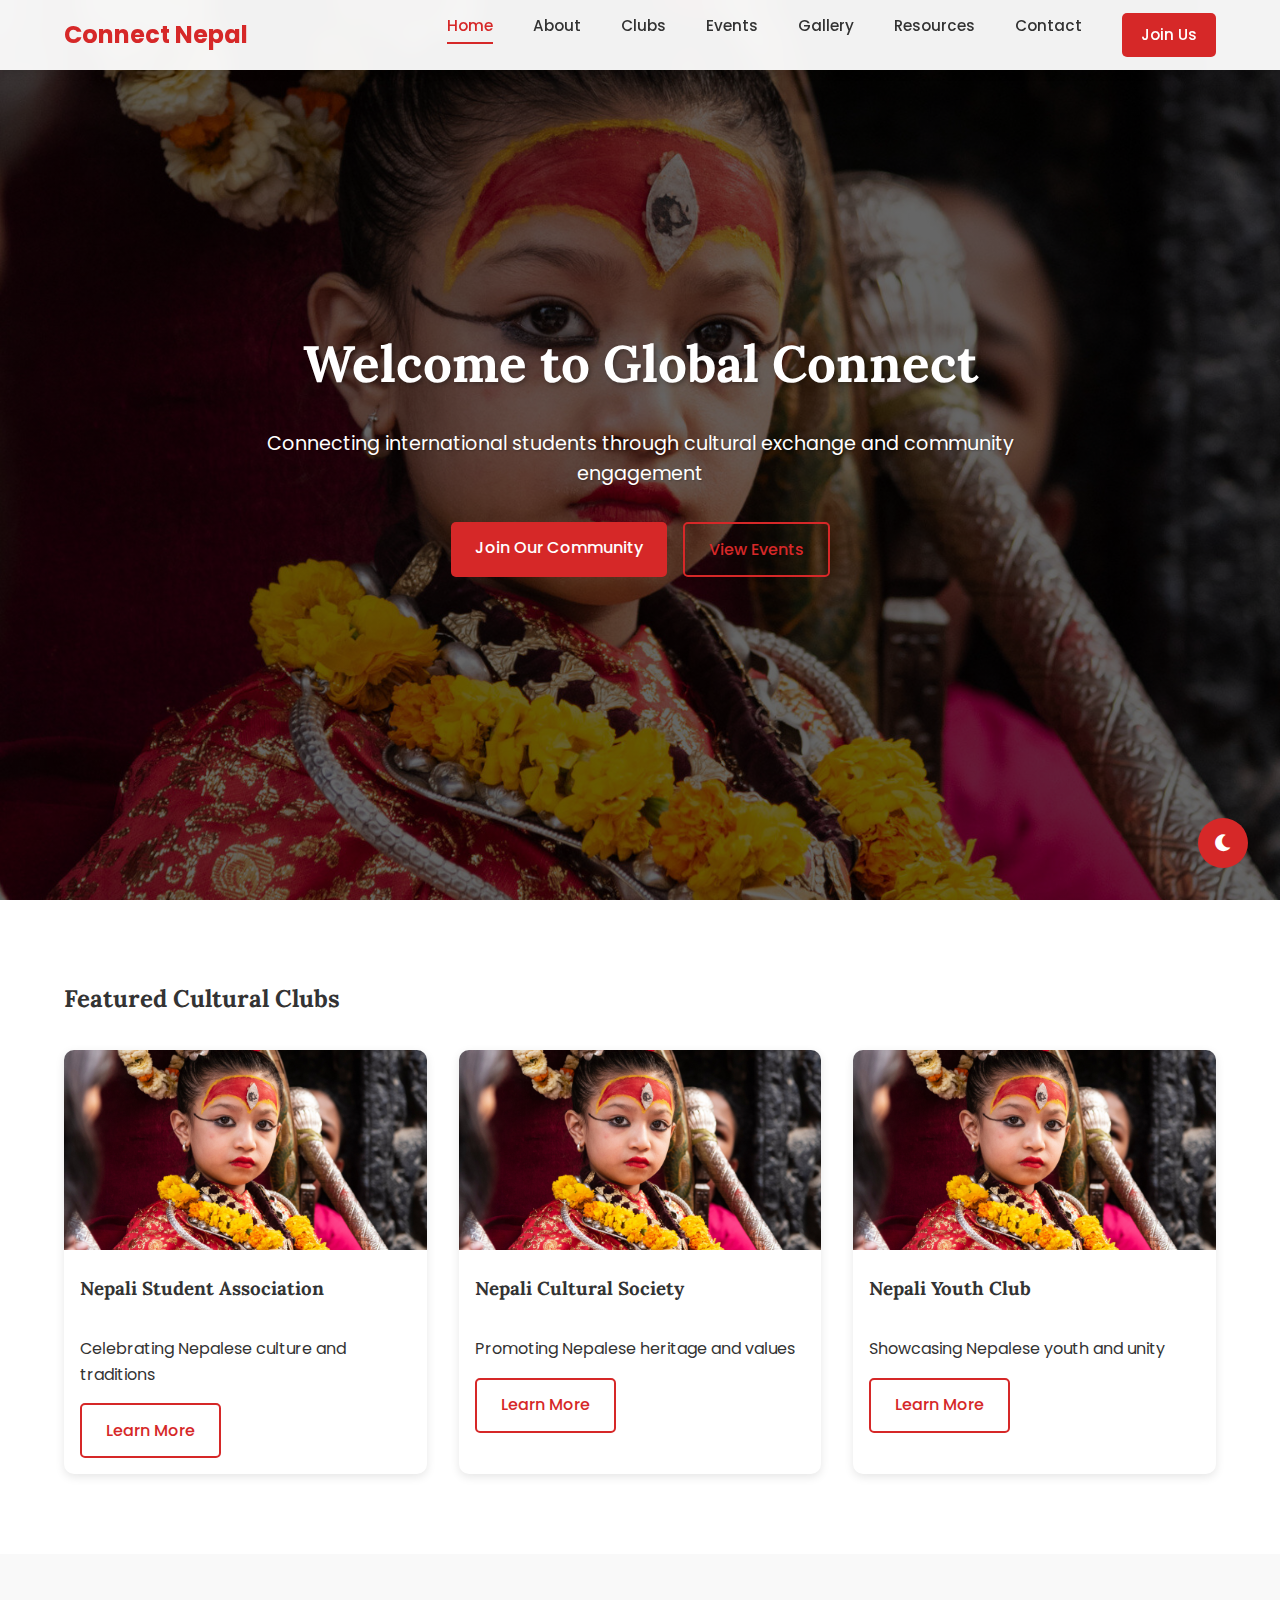
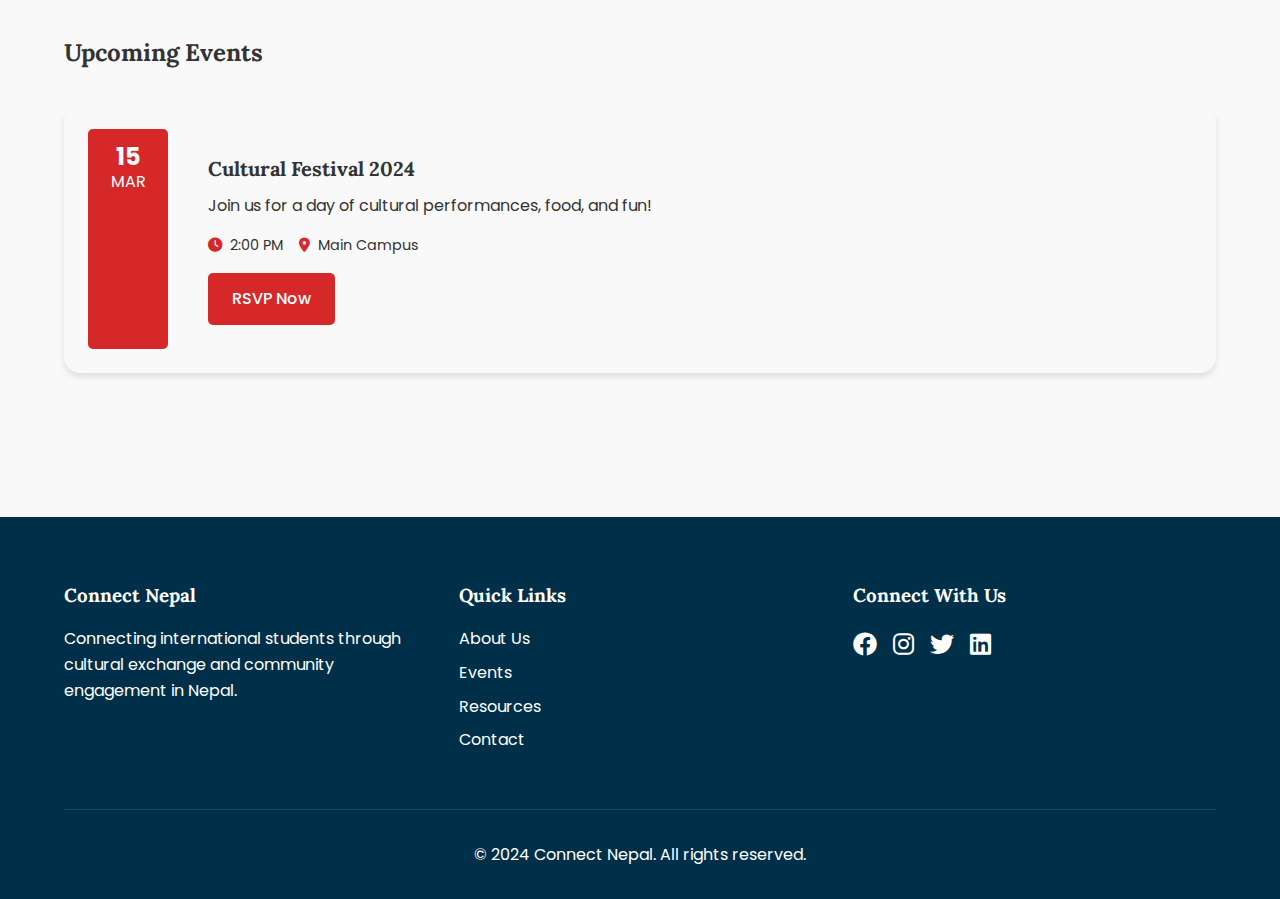
<file: index.html>
<!DOCTYPE html>
<html lang="en">
<head>
    <meta charset="UTF-8">
    <meta name="viewport" content="width=device-width, initial-scale=1.0">
    <title>Connect Nepal - International Student Engagement</title>
    <link rel="stylesheet" href="css/style.css">
    <!-- Google Fonts -->
    <link href="https://fonts.googleapis.com/css2?family=Poppins:wght@300;400;500;600;700&family=Lora:wght@400;500;600;700&display=swap" rel="stylesheet">
    <!-- Font Awesome -->
    <link rel="stylesheet" href="https://cdnjs.cloudflare.com/ajax/libs/font-awesome/6.0.0/css/all.min.css">
</head>
<body>
    <!-- Header -->
    <header class="header">
        <nav class="navbar">
            <div class="logo">
                <a href="index.html">Connect Nepal</a>
            </div>
            <div class="nav-toggle" id="navToggle">
                <span></span>
                <span></span>
                <span></span>
            </div>
            <ul class="nav-menu">
                <li><a href="index.html" class="active">Home</a></li>
                <li><a href="about.html">About</a></li>
                <li><a href="club.html">Clubs</a></li>
                <li><a href="events.html">Events</a></li>
                <li><a href="gallery.html">Gallery</a></li>
                <li><a href="resources.html">Resources</a></li>
                <li><a href="contact.html">Contact</a></li>
                <li><a href="join.html" class="btn-primary">Join Us</a></li>
            </ul>
        </nav>
    </header>

    <!-- Hero Section -->
    <section class="hero">
        <div class="hero-content">
            <h1>Welcome to Global Connect</h1>
            <p>Connecting international students through cultural exchange and community engagement</p>
            <div class="hero-buttons">
                <a href="join.html" class="btn-primary">Join Our Community</a>
                <a href="events.html" class="btn-secondary">View Events</a>
            </div>
        </div>
    </section>

    <!-- Featured Clubs Section -->
    <section class="featured-clubs">
        <h2>Featured Cultural Clubs</h2>
        <div class="clubs-grid">
            <div class="club-card">
                <img src="images/kumari.jpg" alt="Nepal Student Association">
                <h3>Nepali Student Association</h3>
                <p>Celebrating Nepalese culture and traditions</p>
                <a href="club.html" class="btn-secondary">Learn More</a>
            </div>
            <div class="club-card">
                <img src="images/kumari.jpg" alt="Nepal Cultural Society">
                <h3>Nepali Cultural Society</h3>
                <p>Promoting Nepalese heritage and values</p>
                <a href="club.html" class="btn-secondary">Learn More</a>
            </div>
            <div class="club-card">
                <img src="images/kumari.jpg" alt="Nepal Youth Club">
                <h3>Nepali Youth Club</h3>
                <p>Showcasing Nepalese youth and unity</p>
                <a href="club.html" class="btn-secondary">Learn More</a>
            </div>
        </div>
    </section>

    <!-- Upcoming Events Section -->
    <section class="upcoming-events">
        <h2>Upcoming Events</h2>
        <div class="events-grid">
            <div class="event-card">
                <div class="event-date">
                    <span class="day">15</span>
                    <span class="month">Mar</span>
                </div>
                <div class="event-details">
                    <h3>Cultural Festival 2024</h3>
                    <p>Join us for a day of cultural performances, food, and fun!</p>
                    <div class="event-meta">
                        <span><i class="fas fa-clock"></i> 2:00 PM</span>
                        <span><i class="fas fa-map-marker-alt"></i> Main Campus</span>
                    </div>
                    <a href="events.html" class="btn-primary">RSVP Now</a>
                </div>
            </div>
            <!-- More event cards can be added here -->
        </div>
    </section>

    <!-- Footer -->
    <footer class="footer">
        <div class="footer-content">
            <div class="footer-section">
                <h3>Connect Nepal</h3>
                <p>Connecting international students through cultural exchange and community engagement in Nepal.</p>
            </div>
            <div class="footer-section">
                <h3>Quick Links</h3>
                <ul>
                    <li><a href="about.html">About Us</a></li>
                    <li><a href="events.html">Events</a></li>
                    <li><a href="resources.html">Resources</a></li>
                    <li><a href="contact.html">Contact</a></li>
                </ul>
            </div>
            <div class="footer-section">
                <h3>Connect With Us</h3>
                <div class="social-links">
                    <a href="#"><i class="fab fa-facebook"></i></a>
                    <a href="#"><i class="fab fa-instagram"></i></a>
                    <a href="#"><i class="fab fa-twitter"></i></a>
                    <a href="#"><i class="fab fa-linkedin"></i></a>
                </div>
            </div>
        </div>
        <div class="footer-bottom">
            <p>&copy; 2024 Connect Nepal. All rights reserved.</p>
        </div>
    </footer>

    <!-- Theme Toggle Button -->
    <button id="themeToggle" class="theme-toggle">
        <i class="fas fa-moon"></i>
    </button>

    <!-- Scroll to Top Button -->
    <button id="scrollTop" class="scroll-top">
        <i class="fas fa-arrow-up"></i>
    </button>

    <!-- JavaScript -->
    <script src="js/script.js"></script>
</body>
</html>
</file>
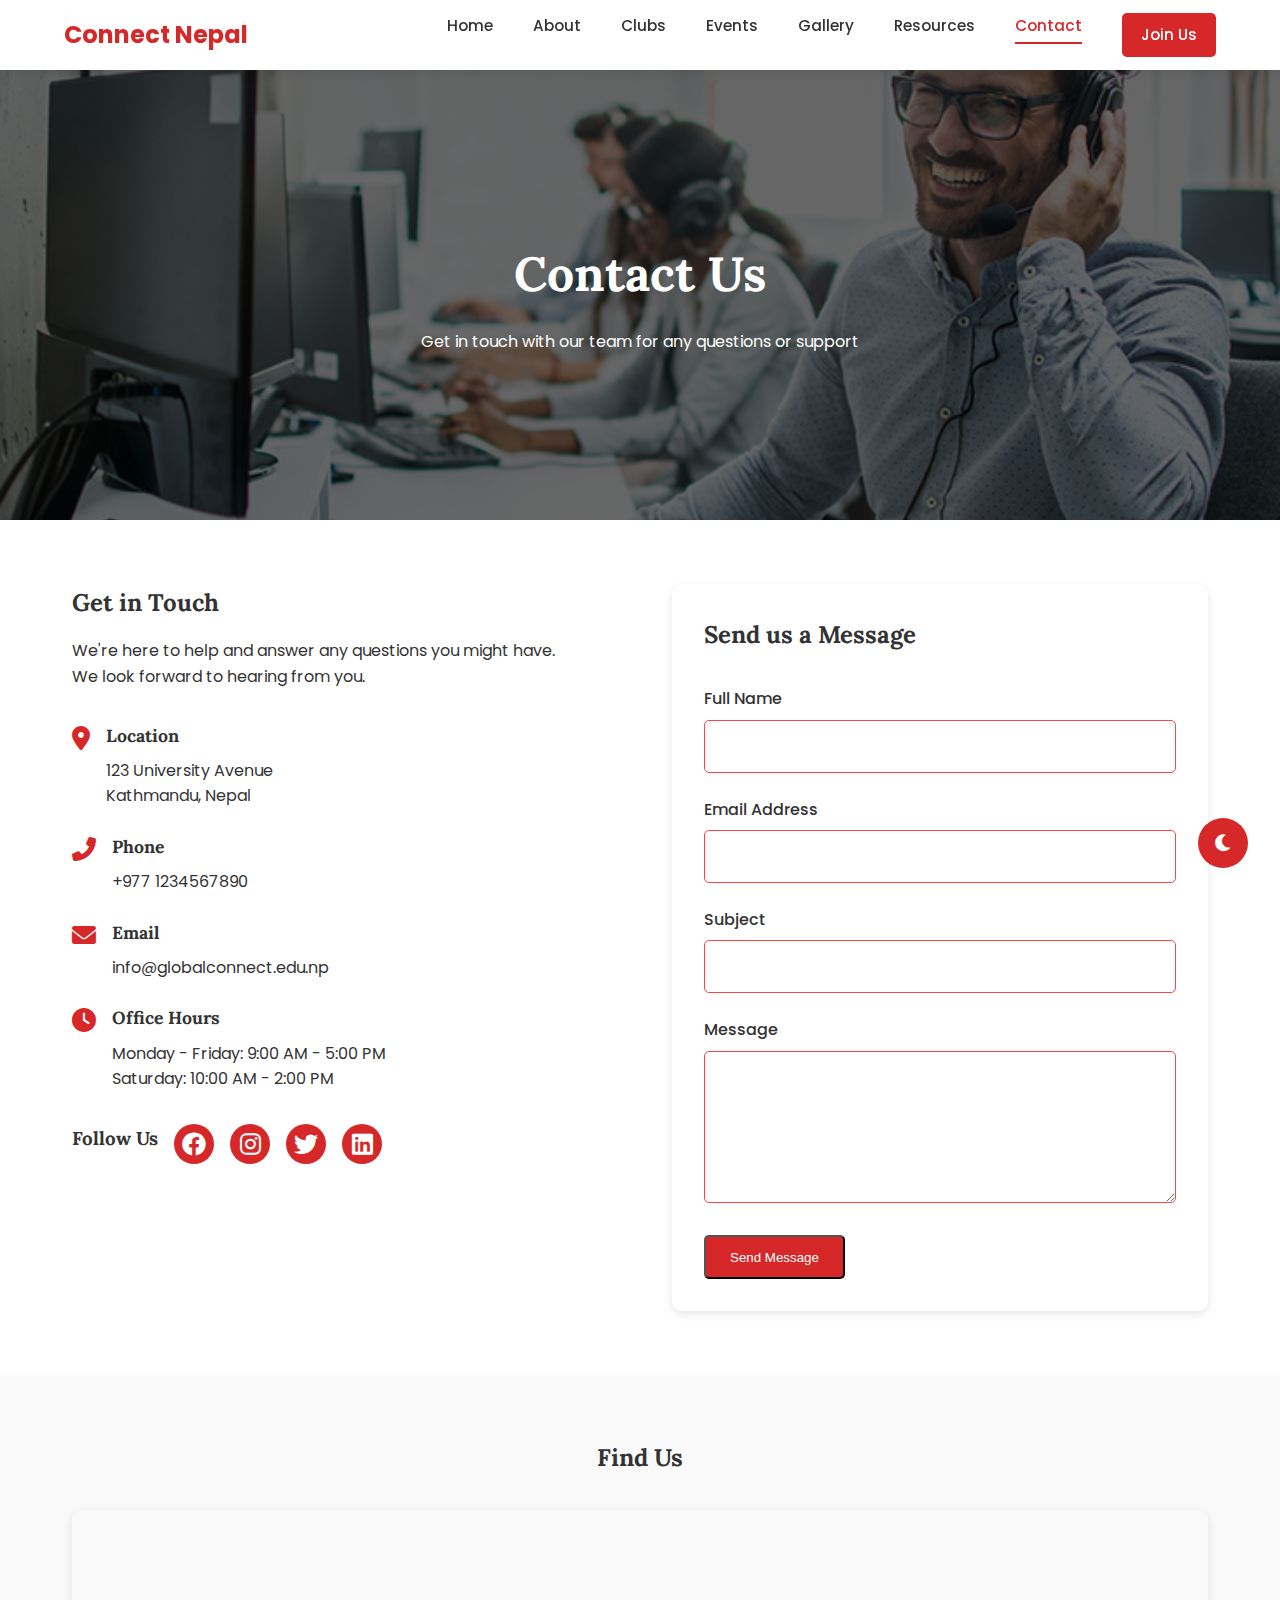
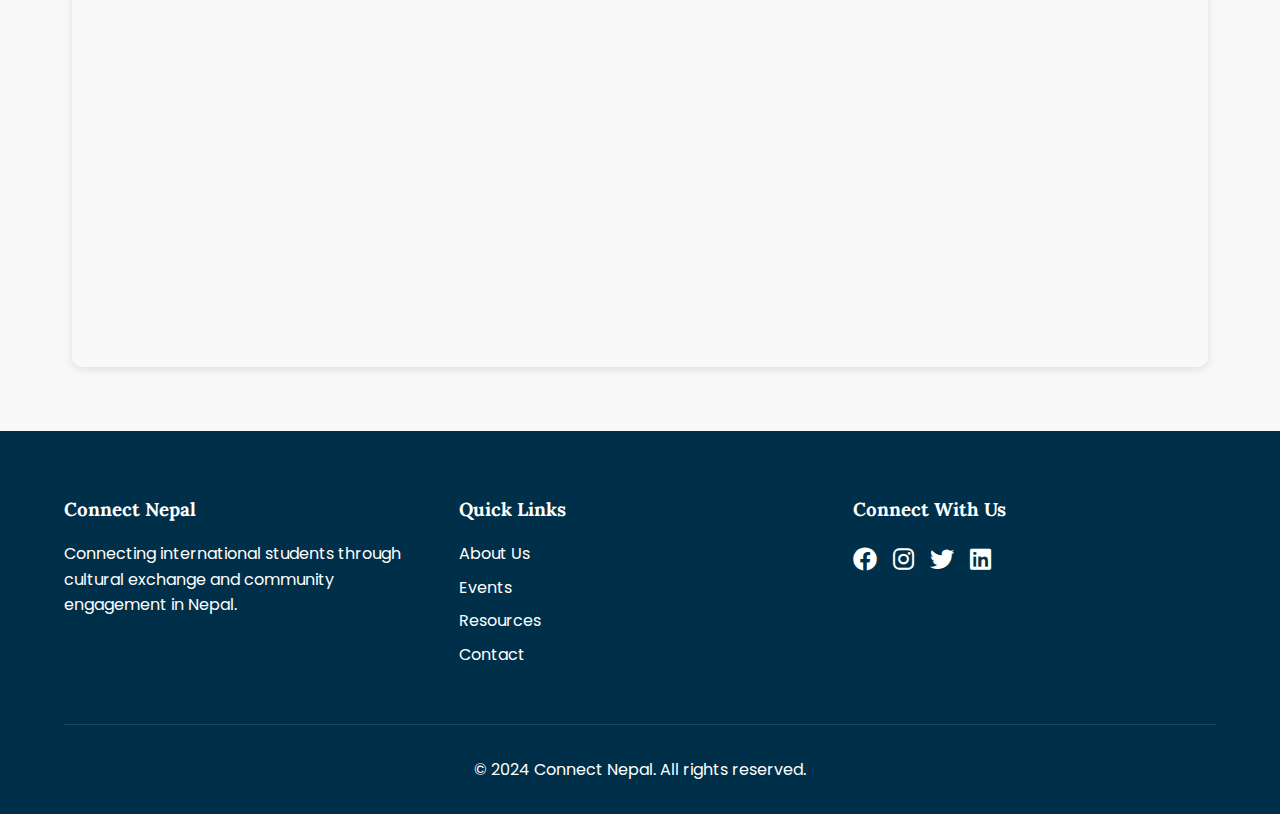
<file: contact.html>
<!DOCTYPE html>
<html lang="en">
<head>
    <meta charset="UTF-8">
    <meta name="viewport" content="width=device-width, initial-scale=1.0">
    <title>Contact Us - Connect Nepal</title>
    <link rel="stylesheet" href="css/style.css">
    <!-- Google Fonts -->
    <link href="https://fonts.googleapis.com/css2?family=Poppins:wght@300;400;500;600;700&family=Lora:wght@400;500;600;700&display=swap" rel="stylesheet">
    <!-- Font Awesome -->
    <link rel="stylesheet" href="https://cdnjs.cloudflare.com/ajax/libs/font-awesome/6.0.0/css/all.min.css">
</head>
<body>
    <!-- Header -->
    <header class="header">
        <nav class="navbar">
            <div class="logo">
                <a href="index.html">Connect Nepal</a>
            </div>
            <div class="nav-toggle" id="navToggle">
                <span></span>
                <span></span>
                <span></span>
            </div>
            <ul class="nav-menu">
                <li><a href="index.html">Home</a></li>
                <li><a href="about.html">About</a></li>
                <li><a href="club.html">Clubs</a></li>
                <li><a href="events.html">Events</a></li>
                <li><a href="gallery.html">Gallery</a></li>
                <li><a href="resources.html">Resources</a></li>
                <li><a href="contact.html" class="active">Contact</a></li>
                <li><a href="join.html" class="btn-primary">Join Us</a></li>
            </ul>
        </nav>
    </header>

    <!-- Page Hero -->
    <section class="page-hero" style="background-image: linear-gradient(rgba(0, 0, 0, 0.6), rgba(0, 0, 0, 0.6)), url('images/Sales-Calls-Expert-Tips.webp'); background-size: cover; background-position: center; background-repeat: no-repeat;">
        <div class="hero-content">
            <h1>Contact Us</h1>
            <p>Get in touch with our team for any questions or support</p>
        </div>
    </section>

    <!-- Contact Section -->
    <section class="contact-section">
        <div class="container">
            <div class="contact-grid">
                <!-- Contact Information -->
                <div class="contact-info">
                    <h2>Get in Touch</h2>
                    <p>We're here to help and answer any questions you might have. We look forward to hearing from you.</p>
                    
                    <div class="contact-details">
                        <div class="contact-item">
                            <i class="fas fa-map-marker-alt"></i>
                            <div>
                                <h3>Location</h3>
                                <p>123 University Avenue<br>Kathmandu, Nepal</p>
                            </div>
                        </div>
                        
                        <div class="contact-item">
                            <i class="fas fa-phone-alt"></i>
                            <div>
                                <h3>Phone</h3>
                                <p>+977 1234567890</p>
                            </div>
                        </div>
                        
                        <div class="contact-item">
                            <i class="fas fa-envelope"></i>
                            <div>
                                <h3>Email</h3>
                                <p>info@globalconnect.edu.np</p>
                            </div>
                        </div>
                        
                        <div class="contact-item">
                            <i class="fas fa-clock"></i>
                            <div>
                                <h3>Office Hours</h3>
                                <p>Monday - Friday: 9:00 AM - 5:00 PM<br>Saturday: 10:00 AM - 2:00 PM</p>
                            </div>
                        </div>
                    </div>

                    <div class="social-links">
                        <h3>Follow Us</h3>
                        <div class="social-icons">
                            <a href="#"><i class="fab fa-facebook"></i></a>
                            <a href="#"><i class="fab fa-instagram"></i></a>
                            <a href="#"><i class="fab fa-twitter"></i></a>
                            <a href="#"><i class="fab fa-linkedin"></i></a>
                        </div>
                    </div>
                </div>

                <!-- Contact Form -->
                <div class="contact-form">
                    <h2>Send us a Message</h2>
                    <form id="contactForm">
                        <div class="form-group">
                            <label for="name">Full Name</label>
                            <input type="text" id="name" name="name" required>
                        </div>
                        
                        <div class="form-group">
                            <label for="email">Email Address</label>
                            <input type="email" id="email" name="email" required>
                        </div>
                        
                        <div class="form-group">
                            <label for="subject">Subject</label>
                            <input type="text" id="subject" name="subject" required>
                        </div>
                        
                        <div class="form-group">
                            <label for="message">Message</label>
                            <textarea id="message" name="message" rows="5" required></textarea>
                        </div>
                        
                        <button type="submit" class="btn-primary">Send Message</button>
                    </form>
                </div>
            </div>
        </div>
    </section>

    <!-- Map Section -->
    <section class="map-section">
        <div class="container">
            <h2>Find Us</h2>
            <div class="map-container">
                <!-- Replace with actual Google Maps embed code -->
                <iframe 
                    src="https://www.google.com/maps/embed?pb=!1m18!1m12!1m3!1d3532.4563!2d85.3177!3d27.7172!2m3!1f0!2f0!3f0!3m2!1i1024!2i768!4f13.1!3m3!1m2!1s0x0%3A0x0!2zMjfCsDQzJzAyLjAiTiA4NcKwMTknMDMuNyJF!5e0!3m2!1sen!2snp!4v1234567890"
                    width="100%" 
                    height="450" 
                    style="border:0;" 
                    allowfullscreen="" 
                    loading="lazy">
                </iframe>
            </div>
        </div>
    </section>

    <!-- Footer -->
    <footer class="footer">
        <div class="footer-content">
            <div class="footer-section">
                <h3>Connect Nepal</h3>
                <p>Connecting international students through cultural exchange and community engagement in Nepal.</p>
            </div>
            <div class="footer-section">
                <h3>Quick Links</h3>
                <ul>
                    <li><a href="about.html">About Us</a></li>
                    <li><a href="events.html">Events</a></li>
                    <li><a href="resources.html">Resources</a></li>
                    <li><a href="contact.html">Contact</a></li>
                </ul>
            </div>
            <div class="footer-section">
                <h3>Connect With Us</h3>
                <div class="social-links">
                    <a href="#"><i class="fab fa-facebook"></i></a>
                    <a href="#"><i class="fab fa-instagram"></i></a>
                    <a href="#"><i class="fab fa-twitter"></i></a>
                    <a href="#"><i class="fab fa-linkedin"></i></a>
                </div>
            </div>
        </div>
        <div class="footer-bottom">
            <p>&copy; 2024 Connect Nepal. All rights reserved.</p>
        </div>
    </footer>

    <!-- Theme Toggle Button -->
    <button id="themeToggle" class="theme-toggle">
        <i class="fas fa-moon"></i>
    </button>

    <!-- Scroll to Top Button -->
    <button id="scrollTop" class="scroll-top">
        <i class="fas fa-arrow-up"></i>
    </button>

    <!-- JavaScript -->
    <script src="js/script.js"></script>
</body>
</html>
</file>
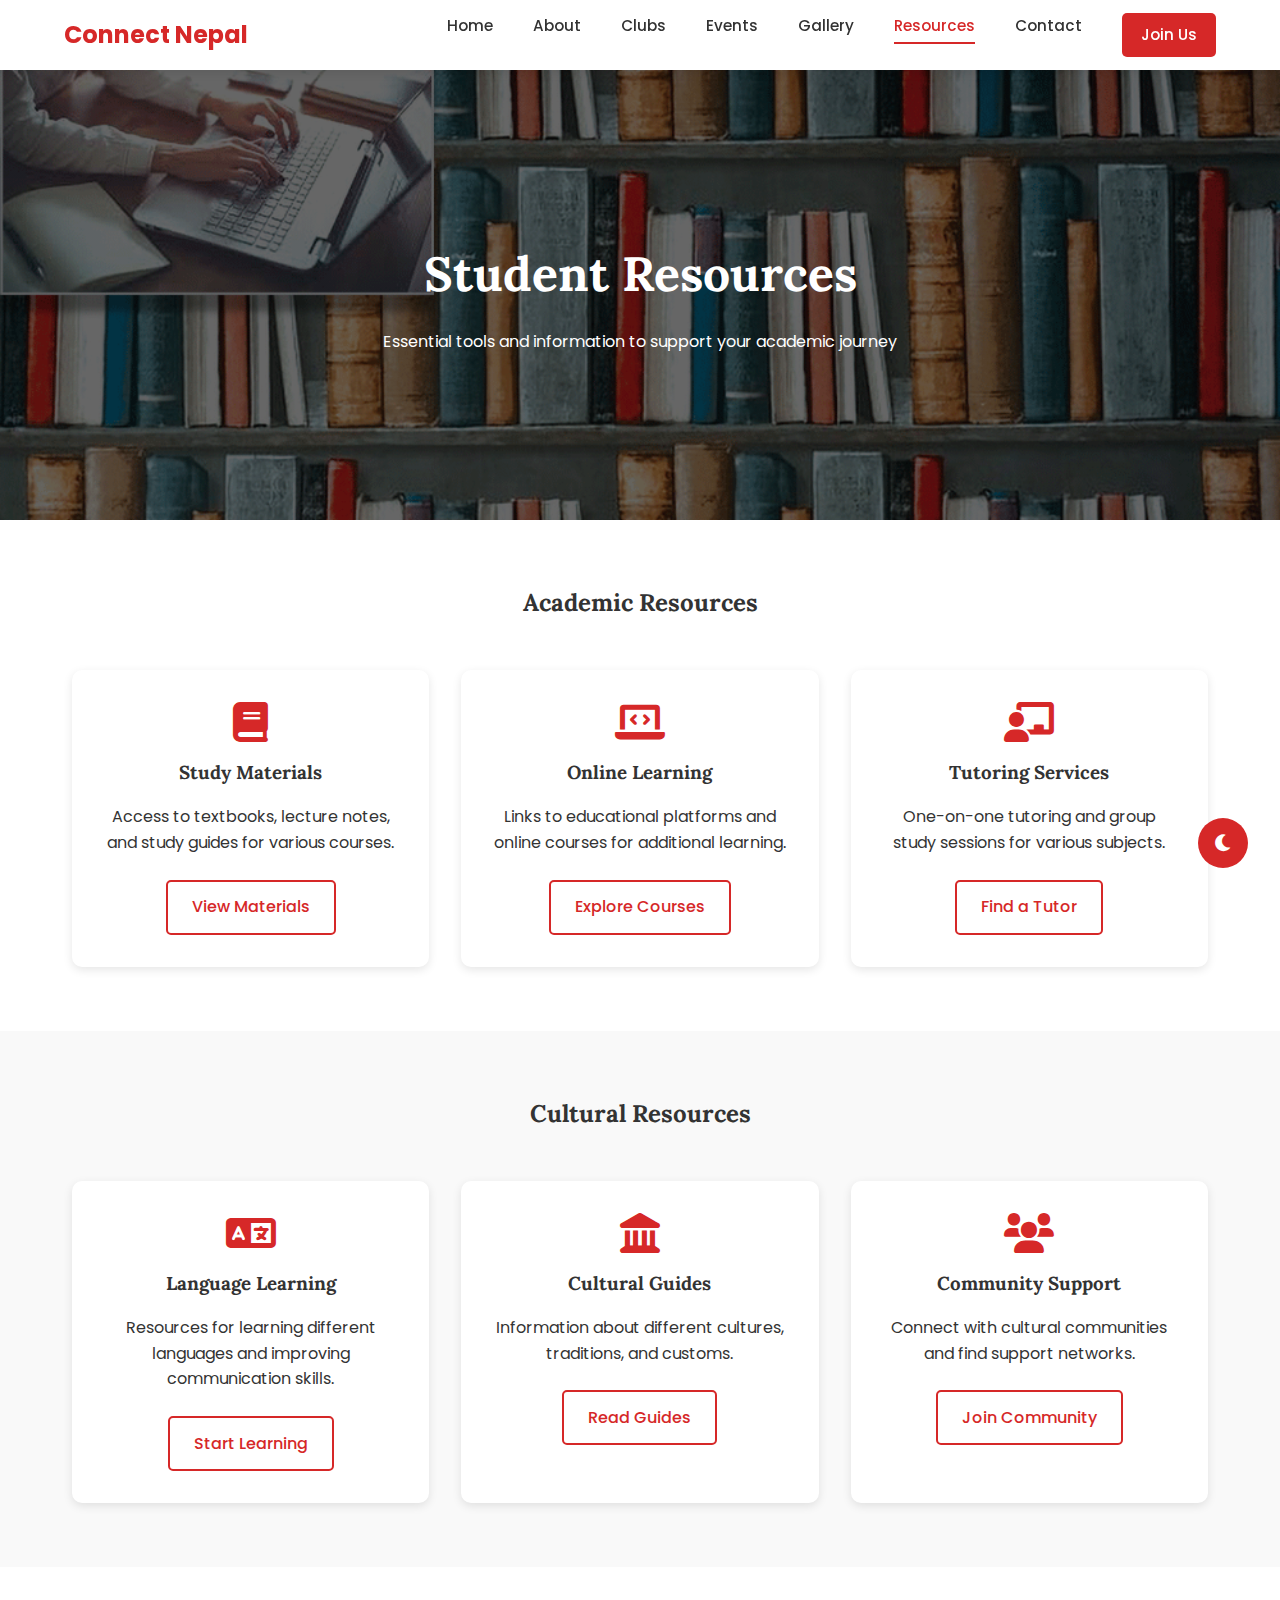
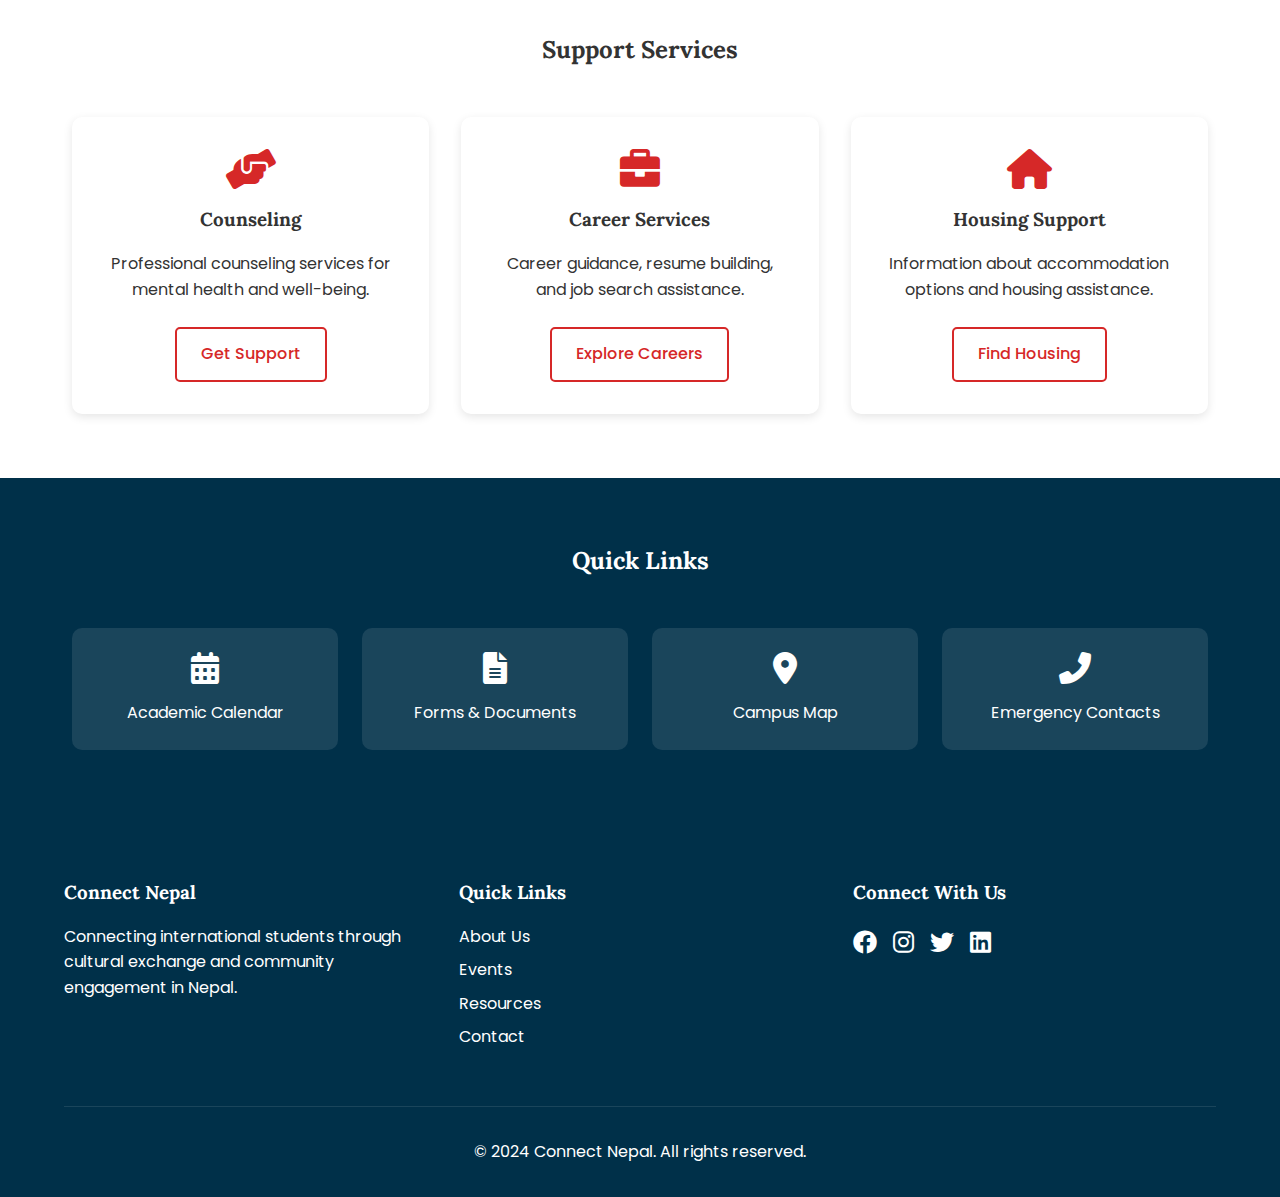
<file: resources.html>
<!DOCTYPE html>
<html lang="en">
<head>
    <meta charset="UTF-8">
    <meta name="viewport" content="width=device-width, initial-scale=1.0">
    <title>Resources - Connect Nepal</title>
    <link rel="stylesheet" href="css/style.css">
    <!-- Google Fonts -->
    <link href="https://fonts.googleapis.com/css2?family=Poppins:wght@300;400;500;600;700&family=Lora:wght@400;500;600;700&display=swap" rel="stylesheet">
    <!-- Font Awesome -->
    <link rel="stylesheet" href="https://cdnjs.cloudflare.com/ajax/libs/font-awesome/6.0.0/css/all.min.css">
</head>
<body>
    <!-- Header -->
    <header class="header">
        <nav class="navbar">
            <div class="logo">
                <a href="index.html">Connect Nepal</a>
            </div>
            <div class="nav-toggle" id="navToggle">
                <span></span>
                <span></span>
                <span></span>
            </div>
            <ul class="nav-menu">
                <li><a href="index.html">Home</a></li>
                <li><a href="about.html">About</a></li>
                <li><a href="club.html">Clubs</a></li>
                <li><a href="events.html">Events</a></li>
                <li><a href="gallery.html">Gallery</a></li>
                <li><a href="resources.html" class="active">Resources</a></li>
                <li><a href="contact.html">Contact</a></li>
                <li><a href="join.html" class="btn-primary">Join Us</a></li>
            </ul>
        </nav>
    </header>

    <!-- Page Hero -->
    <section class="page-hero" style="background-image: linear-gradient(rgba(0, 0, 0, 0.6), rgba(0, 0, 0, 0.6)), url('images/resources'); background-size: cover; background-position: center; background-repeat: no-repeat;">
        <div class="hero-content">
            <h1>Student Resources</h1>
            <p>Essential tools and information to support your academic journey</p>
        </div>
    </section>

    <!-- Academic Resources Section -->
    <section class="resources-section">
        <div class="container">
            <h2>Academic Resources</h2>
            <div class="resources-grid">
                <div class="resource-card">
                    <i class="fas fa-book"></i>
                    <h3>Study Materials</h3>
                    <p>Access to textbooks, lecture notes, and study guides for various courses.</p>
                    <a href="#" class="btn-secondary">View Materials</a>
                </div>
                <div class="resource-card">
                    <i class="fas fa-laptop-code"></i>
                    <h3>Online Learning</h3>
                    <p>Links to educational platforms and online courses for additional learning.</p>
                    <a href="#" class="btn-secondary">Explore Courses</a>
                </div>
                <div class="resource-card">
                    <i class="fas fa-chalkboard-teacher"></i>
                    <h3>Tutoring Services</h3>
                    <p>One-on-one tutoring and group study sessions for various subjects.</p>
                    <a href="#" class="btn-secondary">Find a Tutor</a>
                </div>
            </div>
        </div>
    </section>

    <!-- Cultural Resources Section -->
    <section class="resources-section bg-light">
        <div class="container">
            <h2>Cultural Resources</h2>
            <div class="resources-grid">
                <div class="resource-card">
                    <i class="fas fa-language"></i>
                    <h3>Language Learning</h3>
                    <p>Resources for learning different languages and improving communication skills.</p>
                    <a href="#" class="btn-secondary">Start Learning</a>
                </div>
                <div class="resource-card">
                    <i class="fas fa-landmark"></i>
                    <h3>Cultural Guides</h3>
                    <p>Information about different cultures, traditions, and customs.</p>
                    <a href="#" class="btn-secondary">Read Guides</a>
                </div>
                <div class="resource-card">
                    <i class="fas fa-users"></i>
                    <h3>Community Support</h3>
                    <p>Connect with cultural communities and find support networks.</p>
                    <a href="#" class="btn-secondary">Join Community</a>
                </div>
            </div>
        </div>
    </section>

    <!-- Support Services Section -->
    <section class="resources-section">
        <div class="container">
            <h2>Support Services</h2>
            <div class="resources-grid">
                <div class="resource-card">
                    <i class="fas fa-hands-helping"></i>
                    <h3>Counseling</h3>
                    <p>Professional counseling services for mental health and well-being.</p>
                    <a href="#" class="btn-secondary">Get Support</a>
                </div>
                <div class="resource-card">
                    <i class="fas fa-briefcase"></i>
                    <h3>Career Services</h3>
                    <p>Career guidance, resume building, and job search assistance.</p>
                    <a href="#" class="btn-secondary">Explore Careers</a>
                </div>
                <div class="resource-card">
                    <i class="fas fa-home"></i>
                    <h3>Housing Support</h3>
                    <p>Information about accommodation options and housing assistance.</p>
                    <a href="#" class="btn-secondary">Find Housing</a>
                </div>
            </div>
        </div>
    </section>

    <!-- Quick Links Section -->
    <section class="quick-links-section">
        <div class="container">
            <h2>Quick Links</h2>
            <div class="quick-links-grid">
                <a href="#" class="quick-link-card">
                    <i class="fas fa-calendar-alt"></i>
                    <span>Academic Calendar</span>
                </a>
                <a href="#" class="quick-link-card">
                    <i class="fas fa-file-alt"></i>
                    <span>Forms & Documents</span>
                </a>
                <a href="#" class="quick-link-card">
                    <i class="fas fa-map-marker-alt"></i>
                    <span>Campus Map</span>
                </a>
                <a href="#" class="quick-link-card">
                    <i class="fas fa-phone-alt"></i>
                    <span>Emergency Contacts</span>
                </a>
            </div>
        </div>
    </section>

    <!-- Footer -->
    <footer class="footer">
        <div class="footer-content">
            <div class="footer-section">
                <h3>Connect Nepal</h3>
                <p>Connecting international students through cultural exchange and community engagement in Nepal.</p>
            </div>
            <div class="footer-section">
                <h3>Quick Links</h3>
                <ul>
                    <li><a href="about.html">About Us</a></li>
                    <li><a href="events.html">Events</a></li>
                    <li><a href="resources.html">Resources</a></li>
                    <li><a href="contact.html">Contact</a></li>
                </ul>
            </div>
            <div class="footer-section">
                <h3>Connect With Us</h3>
                <div class="social-links">
                    <a href="#"><i class="fab fa-facebook"></i></a>
                    <a href="#"><i class="fab fa-instagram"></i></a>
                    <a href="#"><i class="fab fa-twitter"></i></a>
                    <a href="#"><i class="fab fa-linkedin"></i></a>
                </div>
            </div>
        </div>
        <div class="footer-bottom">
            <p>&copy; 2024 Connect Nepal. All rights reserved.</p>
        </div>
    </footer>

    <!-- Theme Toggle Button -->
    <button id="themeToggle" class="theme-toggle">
        <i class="fas fa-moon"></i>
    </button>

    <!-- Scroll to Top Button -->
    <button id="scrollTop" class="scroll-top">
        <i class="fas fa-arrow-up"></i>
    </button>

    <!-- JavaScript -->
    <script src="js/script.js"></script>
</body>
</html>
</file>
<file: css/style.css>
/* Reset and Base Styles */
:root {
    --primary-color: #d62828;
    --secondary-color: #003049;
    --text-color: #333;
    --light-bg: #fff;
    --dark-bg: #1a1a1a;
    --transition: all 0.3s ease;
}

* {
    margin: 0;
    padding: 0;
    box-sizing: border-box;
}

body {
    font-family: 'Poppins', sans-serif;
    line-height: 1.6;
    color: var(--text-color);
    background-color: var(--light-bg);
}

/* Typography */
h1, h2, h3, h4, h5, h6 {
    font-family: 'Lora', serif;
    margin-bottom: 1rem;
}

a {
    text-decoration: none;
    color: inherit;
}

/* Header and Navigation */
.header {
    position: fixed;
    top: 0;
    left: 0;
    width: 100%;
    background-color: rgba(255, 255, 255, 0.95);
    backdrop-filter: blur(10px);
    -webkit-backdrop-filter: blur(10px);
    box-shadow: 0 2px 10px rgba(0, 0, 0, 0.1);
    z-index: 1000;
    transition: all 0.3s ease;
}

.header.scrolled {
    background-color: rgba(255, 255, 255, 0.98);
    box-shadow: 0 2px 15px rgba(0, 0, 0, 0.1);
}

.navbar {
    display: flex;
    justify-content: space-between;
    align-items: center;
    padding: 1rem 5%;
    max-width: 1400px;
    margin: 0 auto;
    height: 70px;
}

.logo a {
    font-size: 1.5rem;
    font-weight: 700;
    color: var(--primary-color);
    text-decoration: none;
    transition: color 0.3s ease;
}

.logo a:hover {
    color: var(--secondary-color);
}

.nav-menu {
    display: flex;
    list-style: none;
    gap: 2.5rem;
    margin: 0;
    padding: 0;
}

.nav-menu a {
    color: var(--text-color);
    font-weight: 500;
    font-size: 0.95rem;
    text-decoration: none;
    padding: 0.5rem 0;
    position: relative;
    transition: color 0.3s ease;
}

.nav-menu a::after {
    content: '';
    position: absolute;
    bottom: 0;
    left: 0;
    width: 0;
    height: 2px;
    background-color: var(--primary-color);
    transition: width 0.3s ease;
}

.nav-menu a:hover {
    color: var(--primary-color);
}

.nav-menu a:hover::after {
    width: 100%;
}

.nav-menu a.active {
    color: var(--primary-color);
}

.nav-menu a.active::after {
    width: 100%;
}

.nav-menu .btn-primary {
    background-color: var(--primary-color);
    color: white;
    padding: 0.6rem 1.2rem;
    border-radius: 5px;
    transition: all 0.3s ease;
}

.nav-menu .btn-primary:hover {
    background-color: var(--secondary-color);
    transform: translateY(-2px);
}

.nav-menu .btn-primary::after {
    display: none;
}

.nav-toggle {
    display: none;
    flex-direction: column;
    gap: 6px;
    cursor: pointer;
    padding: 0.5rem;
    z-index: 1001;
}

.nav-toggle span {
    width: 25px;
    height: 2px;
    background-color: var(--text-color);
    transition: all 0.3s ease;
}

.nav-toggle.active span:nth-child(1) {
    transform: translateY(8px) rotate(45deg);
}

.nav-toggle.active span:nth-child(2) {
    opacity: 0;
}

.nav-toggle.active span:nth-child(3) {
    transform: translateY(-8px) rotate(-45deg);
}

/* Dark Theme Navigation */
body.dark-theme .header {
    background-color: rgba(26, 26, 26, 0.95);
}

body.dark-theme .header.scrolled {
    background-color: rgba(26, 26, 26, 0.98);
}

body.dark-theme .nav-menu a {
    color: #fff;
}

/* Mobile Navigation */
@media (max-width: 768px) {
    .nav-toggle {
        display: flex;
    }

    .nav-menu {
        position: fixed;
        top: 70px;
        left: -100%;
        width: 100%;
        height: calc(100vh - 70px);
        background-color: var(--light-bg);
        flex-direction: column;
        align-items: center;
        padding: 2rem;
        gap: 1.5rem;
        transition: all 0.3s ease;
        overflow-y: auto;
    }

    body.dark-theme .nav-menu {
        background-color: var(--dark-bg);
    }

    .nav-menu.active {
        left: 0;
    }

    .nav-menu a {
        font-size: 1.1rem;
    }

    .nav-menu .btn-primary {
        margin-top: 1rem;
        width: 100%;
        text-align: center;
    }
}

/* Hero Section */
.hero {
    height: 100vh;
    background: linear-gradient(rgba(0,0,0,0.6), rgba(0,0,0,0.6)), url('../images/kumari.jpg');
    background-size: cover;
    background-position: center;
    background-repeat: no-repeat;
    display: flex;
    align-items: center;
    justify-content: center;
    text-align: center;
    color: white;
    padding: 0 1rem;
    position: relative;
}

.hero-content {
    max-width: 800px;
    animation: fadeIn 1s ease-out;
}

.hero h1 {
    font-size: 3.5rem;
    margin-bottom: 1.5rem;
    text-shadow: 2px 2px 4px rgba(0,0,0,0.3);
}

.hero p {
    font-size: 1.2rem;
    margin-bottom: 2rem;
    text-shadow: 1px 1px 2px rgba(0,0,0,0.3);
}

.hero-buttons {
    display: flex;
    gap: 1rem;
    justify-content: center;
}

/* Buttons */
.btn-primary, .btn-secondary {
    display: inline-block;
    padding: 0.8rem 1.5rem;
    border-radius: 5px;
    font-weight: 500;
    transition: var(--transition);
}

.btn-primary {
    background-color: var(--primary-color);
    color: white;
}

.btn-secondary {
    background-color: transparent;
    border: 2px solid var(--primary-color);
    color: var(--primary-color);
}

.btn-primary:hover {
    background-color: #b51f1f;
}

.btn-secondary:hover {
    background-color: var(--primary-color);
    color: white;
}

/* Featured Clubs Section */
.featured-clubs {
    padding: 5rem 5%;
    max-width: 1400px;
    margin: 0 auto;
}

.clubs-grid {
    display: grid;
    grid-template-columns: repeat(auto-fit, minmax(300px, 1fr));
    gap: 2rem;
    margin-top: 2rem;
}

.club-card {
    background: white;
    border-radius: 10px;
    overflow: hidden;
    box-shadow: 0 3px 10px rgba(0,0,0,0.1);
    transition: var(--transition);
}

.club-card:hover {
    transform: translateY(-5px);
}

.club-card img {
    width: 100%;
    height: 200px;
    object-fit: cover;
}

.club-card h3 {
    padding: 1rem;
}

.club-card p {
    padding: 0 1rem;
}

.club-card .btn-secondary {
    margin: 1rem;
}

/* Events Section */
.upcoming-events {
    padding: 5rem 5%;
    background-color: #f9f9f9;
}

.events-grid {
    display: grid;
    grid-template-columns: repeat(auto-fit, minmax(300px, 1fr));
    gap: 2rem;
    margin-top: 2rem;
}

.event-card {
    background: white;
    border-radius: 10px;
    padding: 1.5rem;
    box-shadow: 0 3px 10px rgba(0,0,0,0.1);
    display: flex;
    gap: 1rem;
}

.event-date {
    text-align: center;
    padding: 1rem;
    background: var(--primary-color);
    color: white;
    border-radius: 5px;
    min-width: 80px;
}

.event-date .day {
    font-size: 1.5rem;
    font-weight: 700;
    display: block;
}

.event-meta {
    display: flex;
    gap: 1rem;
    margin: 1rem 0;
    color: #666;
}

/* Footer */
.footer {
    background-color: var(--secondary-color);
    color: white;
    padding: 4rem 5% 2rem;
}

.footer-content {
    display: grid;
    grid-template-columns: repeat(auto-fit, minmax(250px, 1fr));
    gap: 2rem;
    max-width: 1400px;
    margin: 0 auto;
}

.footer-section h3 {
    margin-bottom: 1rem;
}

.footer-section ul {
    list-style: none;
}

.footer-section ul li {
    margin-bottom: 0.5rem;
}

.social-links {
    display: flex;
    gap: 1rem;
    margin-top: 1rem;
}

.social-links a {
    color: white;
    font-size: 1.5rem;
    transition: var(--transition);
}

.social-links a:hover {
    color: var(--primary-color);
}

.footer-bottom {
    text-align: center;
    margin-top: 3rem;
    padding-top: 2rem;
    border-top: 1px solid rgba(255,255,255,0.1);
}

/* Theme Toggle and Scroll Top */
.theme-toggle, .scroll-top {
    position: fixed;
    bottom: 2rem;
    right: 2rem;
    width: 50px;
    height: 50px;
    border-radius: 50%;
    background: var(--primary-color);
    color: white;
    border: none;
    cursor: pointer;
    display: flex;
    align-items: center;
    justify-content: center;
    font-size: 1.2rem;
    transition: var(--transition);
    z-index: 1000;
}

.scroll-top {
    bottom: 6rem;
    opacity: 0;
    visibility: hidden;
}

.scroll-top.visible {
    opacity: 1;
    visibility: visible;
}

/* Responsive Design */
@media (max-width: 1400px) {
    .container {
        max-width: 1140px;
        padding: 0 2rem;
    }

    .hero h1 {
        font-size: 3.2rem;
    }
}

@media (max-width: 1200px) {
    .container {
        max-width: 960px;
        padding: 0 1.5rem;
    }

    .hero h1 {
        font-size: 3rem;
    }

    .clubs-grid,
    .events-grid,
    .values-grid,
    .team-grid {
        gap: 1.5rem;
    }

    .nav-menu {
        gap: 2rem;
    }
}

@media (max-width: 992px) {
    .container {
        max-width: 720px;
    }

    .hero h1 {
        font-size: 2.8rem;
    }

    .hero p {
        font-size: 1.1rem;
    }

    .featured-clubs,
    .upcoming-events {
        padding: 4rem 5%;
    }

    .footer-content {
        gap: 1.5rem;
    }

    .nav-menu {
        gap: 1.5rem;
    }

    .nav-menu a {
        font-size: 0.9rem;
    }
}

@media (max-width: 768px) {
    .container {
        max-width: 540px;
        padding: 0 1rem;
    }

    /* Navigation */
    .nav-toggle {
        display: flex;
    }

    .nav-menu {
        position: fixed;
        top: 70px;
        left: -100%;
        width: 100%;
        height: calc(100vh - 70px);
        background-color: var(--light-bg);
        flex-direction: column;
        align-items: center;
        padding: 2rem;
        gap: 1.5rem;
        transition: all 0.3s ease;
        overflow-y: auto;
    }

    body.dark-theme .nav-menu {
        background-color: var(--dark-bg);
    }

    .nav-menu.active {
        left: 0;
    }

    .nav-menu a {
        font-size: 1.1rem;
    }

    .nav-menu .btn-primary {
        margin-top: 1rem;
        width: 100%;
        text-align: center;
    }

    /* Hero Section */
    .hero {
        height: 80vh;
    }

    .hero h1 {
        font-size: 2.5rem;
    }

    .hero-buttons {
        flex-direction: column;
        gap: 1rem;
        align-items: center;
    }

    .hero-buttons .btn-primary,
    .hero-buttons .btn-secondary {
        width: 100%;
        max-width: 300px;
        text-align: center;
    }

    /* Featured Clubs */
    .clubs-grid {
        grid-template-columns: repeat(auto-fit, minmax(250px, 1fr));
    }

    .club-card img {
        height: 180px;
    }

    /* Events */
    .event-card {
        flex-direction: column;
    }

    .event-date {
        align-self: flex-start;
        margin-bottom: 1rem;
    }

    .event-meta {
        flex-direction: column;
        gap: 0.5rem;
    }

    /* Values Section */
    .values-grid {
        grid-template-columns: 1fr;
        max-width: 400px;
        margin: 2rem auto 0;
    }

    /* Team Section */
    .team-grid {
        grid-template-columns: repeat(auto-fit, minmax(200px, 1fr));
    }

    .team-member img {
        height: 250px;
    }

    /* Footer */
    .footer-content {
        grid-template-columns: 1fr;
        text-align: center;
    }

    .social-links {
        justify-content: center;
    }

    /* Page Hero */
    .page-hero {
        height: 40vh;
    }

    .page-hero h1 {
        font-size: 2rem;
    }

    /* Countdown */
    .countdown {
        flex-wrap: wrap;
        justify-content: center;
        gap: 1rem;
    }

    .countdown-item {
        min-width: 80px;
    }

    .countdown-number {
        font-size: 2rem;
    }
}

@media (max-width: 576px) {
    /* General */
    .container {
        padding: 0 1rem;
    }

    /* Hero Section */
    .hero {
        height: 70vh;
    }

    .hero h1 {
        font-size: 2rem;
    }

    .hero p {
        font-size: 1rem;
    }

    /* Featured Clubs */
    .featured-clubs,
    .upcoming-events {
        padding: 3rem 1rem;
    }

    .club-card img {
        height: 160px;
    }

    /* Events */
    .event-card {
        padding: 1rem;
    }

    /* Team Section */
    .team-member img {
        height: 200px;
    }

    /* Form Elements */
    .form-group input,
    .form-group textarea {
        padding: 0.6rem;
    }

    /* Buttons */
    .btn-primary,
    .btn-secondary {
        padding: 0.6rem 1.2rem;
        font-size: 0.9rem;
    }

    /* Theme Toggle and Scroll Top */
    .theme-toggle,
    .scroll-top {
        width: 40px;
        height: 40px;
        font-size: 1rem;
        bottom: 1.5rem;
    }

    .scroll-top {
        bottom: 5rem;
    }
}

@media (max-width: 375px) {
    .hero h1 {
        font-size: 1.8rem;
    }

    .hero p {
        font-size: 0.9rem;
    }

    .club-card img {
        height: 140px;
    }

    .team-member img {
        height: 180px;
    }

    .theme-toggle,
    .scroll-top {
        width: 35px;
        height: 35px;
        font-size: 0.9rem;
        bottom: 1rem;
    }

    .scroll-top {
        bottom: 4.5rem;
    }
}

/* Print Styles */
@media print {
    .header,
    .footer,
    .theme-toggle,
    .scroll-top {
        display: none;
    }

    body {
        color: black;
        background: white;
    }

    .container {
        max-width: 100%;
        padding: 0;
    }

    a {
        text-decoration: none;
        color: black;
    }

    .hero,
    .page-hero {
        height: auto;
        background: none;
        color: black;
    }

    .club-card,
    .event-card,
    .value-card,
    .team-member {
        break-inside: avoid;
        box-shadow: none;
        border: 1px solid #ddd;
    }
}

/* High Contrast Mode */
@media (prefers-contrast: high) {
    :root {
        --primary-color: #ff0000;
        --secondary-color: #000000;
        --text-color: #000000;
    }

    .btn-primary,
    .btn-secondary {
        border: 2px solid currentColor;
    }

    .nav-menu a:hover,
    .social-links a:hover {
        text-decoration: underline;
    }
}

/* Reduced Motion */
@media (prefers-reduced-motion: reduce) {
    * {
        animation: none !important;
        transition: none !important;
    }

    .hero-content,
    .club-card,
    .event-card,
    .value-card {
        animation: none;
    }
}

/* Dark Theme */
body.dark-theme {
    background-color: var(--dark-bg);
    color: white;
}

body.dark-theme .header,
body.dark-theme .club-card,
body.dark-theme .event-card {
    background-color: #2a2a2a;
}

body.dark-theme .nav-menu a {
    color: white;
}

/* Animations */
@keyframes fadeIn {
    from {
        opacity: 0;
        transform: translateY(20px);
    }
    to {
        opacity: 1;
        transform: translateY(0);
    }
}

.hero-content, .club-card, .event-card {
    animation: fadeIn 1s ease-out;
}

/* Page Hero Section */
.page-hero {
    height: 50vh;
    background: linear-gradient(rgba(0,0,0,0.6), rgba(0,0,0,0.6)), url('../images/about-hero.jpg');
    background-size: cover;
    background-position: center;
    display: flex;
    align-items: center;
    justify-content: center;
    text-align: center;
    color: white;
    margin-top: 70px;
}

.page-hero h1 {
    font-size: 3rem;
    margin-bottom: 1rem;
}

/* Container */
.container {
    max-width: 1200px;
    margin: 0 auto;
    padding: 0 2rem;
}

/* Mission Section */
.mission-section {
    padding: 5rem 0;
    background-color: #f9f9f9;
}

.mission-section h2 {
    text-align: center;
    margin-bottom: 2rem;
}

.mission-section p {
    max-width: 800px;
    margin: 0 auto;
    text-align: center;
    font-size: 1.1rem;
    line-height: 1.8;
}

/* Values Section */
.values-section {
    padding: 5rem 0;
}

.values-grid {
    display: grid;
    grid-template-columns: repeat(auto-fit, minmax(250px, 1fr));
    gap: 2rem;
    margin-top: 3rem;
}

.value-card {
    text-align: center;
    padding: 2rem;
    background: white;
    border-radius: 10px;
    box-shadow: 0 3px 10px rgba(0,0,0,0.1);
    transition: var(--transition);
}

.value-card:hover {
    transform: translateY(-5px);
}

.value-card i {
    font-size: 2.5rem;
    color: var(--primary-color);
    margin-bottom: 1rem;
}

.value-card h3 {
    margin-bottom: 1rem;
}

/* Team Section */
.team-section {
    padding: 5rem 0;
    background-color: #f9f9f9;
}

.team-section h2 {
    text-align: center;
    margin-bottom: 3rem;
}

.team-grid {
    display: grid;
    grid-template-columns: repeat(auto-fit, minmax(250px, 1fr));
    gap: 2rem;
}

.team-member {
    text-align: center;
    background: white;
    border-radius: 10px;
    overflow: hidden;
    box-shadow: 0 3px 10px rgba(0,0,0,0.1);
}

.team-member img {
    width: 100%;
    height: 300px;
    object-fit: cover;
}

.team-member h3 {
    margin: 1rem 0 0.5rem;
}

.team-member p {
    color: #666;
    margin-bottom: 1rem;
}

/* Form Styles */
.form-group {
    margin-bottom: 1.5rem;
}

.form-group label {
    display: block;
    margin-bottom: 0.5rem;
    font-weight: 500;
}

.form-group input,
.form-group textarea {
    width: 100%;
    padding: 0.8rem;
    border: 1px solid #ddd;
    border-radius: 5px;
    font-family: inherit;
    font-size: 1rem;
}

.form-group input:focus,
.form-group textarea:focus {
    outline: none;
    border-color: var(--primary-color);
}

.error-message {
    color: var(--primary-color);
    font-size: 0.9rem;
    margin-top: 0.5rem;
}

.success-message {
    background-color: #4CAF50;
    color: white;
    padding: 1rem;
    border-radius: 5px;
    margin-top: 1rem;
}

/* Lightbox */
.lightbox {
    position: fixed;
    top: 0;
    left: 0;
    width: 100%;
    height: 100%;
    background: rgba(0,0,0,0.9);
    display: flex;
    align-items: center;
    justify-content: center;
    z-index: 1000;
}

.lightbox-content {
    position: relative;
    max-width: 90%;
    max-height: 90vh;
}

.lightbox-content img {
    max-width: 100%;
    max-height: 90vh;
    object-fit: contain;
}

.lightbox-close {
    position: absolute;
    top: -40px;
    right: 0;
    background: none;
    border: none;
    color: white;
    font-size: 2rem;
    cursor: pointer;
}

/* Countdown Timer */
.countdown {
    display: flex;
    justify-content: center;
    gap: 2rem;
    margin: 2rem 0;
}

.countdown-item {
    text-align: center;
}

.countdown-number {
    font-size: 2.5rem;
    font-weight: 700;
    color: var(--primary-color);
}

.countdown-label {
    font-size: 0.9rem;
    color: #666;
}

/* Dark Theme Additional Styles */
body.dark-theme .value-card,
body.dark-theme .team-member {
    background-color: #2a2a2a;
}

body.dark-theme .mission-section,
body.dark-theme .team-section {
    background-color: #1a1a1a;
}

body.dark-theme .form-group input,
body.dark-theme .form-group textarea {
    background-color: #2a2a2a;
    border-color: #444;
    color: white;
}

/* Club Page Specific Styles */
.club-details {
    padding: 1rem;
    background-color: #f9f9f9;
    margin: 1rem 0;
    border-radius: 5px;
}

.club-details p {
    margin: 0.5rem 0;
    color: #666;
}

.club-details i {
    color: var(--primary-color);
    margin-right: 0.5rem;
    width: 20px;
}

.club-activities {
    margin-top: 4rem;
    text-align: center;
}

.activities-grid {
    display: grid;
    grid-template-columns: repeat(auto-fit, minmax(250px, 1fr));
    gap: 2rem;
    margin-top: 2rem;
}

.activity-card {
    background: white;
    padding: 2rem;
    border-radius: 10px;
    box-shadow: 0 3px 10px rgba(0,0,0,0.1);
    transition: var(--transition);
}

.activity-card:hover {
    transform: translateY(-5px);
}

.activity-card i {
    font-size: 2.5rem;
    color: var(--primary-color);
    margin-bottom: 1rem;
}

.activity-card h3 {
    margin-bottom: 1rem;
}

.join-club {
    text-align: center;
    margin: 4rem 0;
    padding: 3rem;
    background: linear-gradient(rgba(0,0,0,0.7), rgba(0,0,0,0.7)), url('../images/kumari.jpg');
    background-size: cover;
    background-position: center;
    color: white;
    border-radius: 10px;
}

.join-club h2 {
    margin-bottom: 1rem;
}

.join-club p {
    margin-bottom: 2rem;
    max-width: 600px;
    margin-left: auto;
    margin-right: auto;
}

.join-club .btn-primary {
    background-color: white;
    color: var(--primary-color);
}

.join-club .btn-primary:hover {
    background-color: var(--primary-color);
    color: white;
}

/* Dark Theme Club Page */
body.dark-theme .club-details {
    background-color: #2a2a2a;
}

body.dark-theme .club-details p {
    color: #ccc;
}

body.dark-theme .activity-card {
    background-color: #2a2a2a;
}

/* Responsive Club Page */
@media (max-width: 768px) {
    .activities-grid {
        grid-template-columns: 1fr;
        max-width: 400px;
        margin: 2rem auto 0;
    }

    .join-club {
        padding: 2rem 1rem;
    }
}

/* Events Page Styles */
.events-section {
    padding: 4rem 0;
}

.featured-event {
    display: grid;
    grid-template-columns: 1fr 1fr;
    gap: 2rem;
    margin-bottom: 4rem;
    background: var(--card-bg);
    border-radius: 1rem;
    overflow: hidden;
    box-shadow: 0 4px 6px rgba(0, 0, 0, 0.1);
}

.featured-event .event-image {
    position: relative;
    height: 100%;
    min-height: 400px;
}

.featured-event .event-image img {
    width: 100%;
    height: 100%;
    object-fit: cover;
}

.featured-event .event-content {
    padding: 2rem;
    display: flex;
    flex-direction: column;
    justify-content: center;
}

.featured-event .event-date {
    display: inline-flex;
    flex-direction: column;
    align-items: center;
    background: var(--primary-color);
    color: white;
    padding: 1rem;
    border-radius: 0.5rem;
    margin-bottom: 1rem;
}

.featured-event .event-date .day {
    font-size: 2rem;
    font-weight: 700;
    line-height: 1;
}

.featured-event .event-date .month {
    font-size: 1.2rem;
    text-transform: uppercase;
}

.featured-event h2 {
    font-size: 2rem;
    margin-bottom: 1rem;
    color: var(--text-color);
}

.featured-event .event-description {
    margin-bottom: 1.5rem;
    color: var(--text-secondary);
}

.featured-event .event-details {
    margin-bottom: 1.5rem;
}

.featured-event .event-details p {
    margin-bottom: 0.5rem;
    color: var(--text-secondary);
}

.featured-event .event-details i {
    margin-right: 0.5rem;
    color: var(--primary-color);
}

.events-grid {
    display: grid;
    grid-template-columns: repeat(auto-fit, minmax(300px, 1fr));
    gap: 2rem;
    margin-bottom: 4rem;
}

.event-card {
    background: var(--card-bg);
    border-radius: 1rem;
    overflow: hidden;
    box-shadow: 0 4px 6px rgba(0, 0, 0, 0.1);
    transition: transform 0.3s ease;
}

.event-card:hover {
    transform: translateY(-5px);
}

.event-card .event-date {
    background: var(--primary-color);
    color: white;
    padding: 1rem;
    text-align: center;
}

.event-card .event-date .day {
    font-size: 1.5rem;
    font-weight: 700;
    line-height: 1;
}

.event-card .event-date .month {
    font-size: 1rem;
    text-transform: uppercase;
}

.event-card .event-details {
    padding: 1.5rem;
}

.event-card h3 {
    font-size: 1.25rem;
    margin-bottom: 0.5rem;
    color: var(--text-color);
}

.event-card p {
    color: var(--text-secondary);
    margin-bottom: 1rem;
}

.event-card .event-meta {
    display: flex;
    flex-wrap: wrap;
    gap: 1rem;
    margin-bottom: 1rem;
    font-size: 0.9rem;
    color: var(--text-secondary);
}

.event-card .event-meta i {
    margin-right: 0.25rem;
    color: var(--primary-color);
}

.event-card.past {
    opacity: 0.8;
}

.event-card.past:hover {
    opacity: 1;
}

.rsvp-section {
    text-align: center;
    padding: 4rem 0;
    background: var(--card-bg);
    border-radius: 1rem;
    margin-top: 4rem;
}

.rsvp-section h2 {
    margin-bottom: 1rem;
    color: var(--text-color);
}

.rsvp-section p {
    margin-bottom: 2rem;
    color: var(--text-secondary);
    max-width: 600px;
    margin-left: auto;
    margin-right: auto;
}

/* Responsive Styles for Events Page */
@media (max-width: 992px) {
    .featured-event {
        grid-template-columns: 1fr;
    }

    .featured-event .event-image {
        min-height: 300px;
    }
}

@media (max-width: 768px) {
    .events-grid {
        grid-template-columns: 1fr;
    }

    .featured-event .event-content {
        padding: 1.5rem;
    }

    .featured-event h2 {
        font-size: 1.75rem;
    }
}

@media (max-width: 576px) {
    .featured-event .event-image {
        min-height: 250px;
    }

    .event-card .event-meta {
        flex-direction: column;
        gap: 0.5rem;
    }
}

/* Gallery Page Styles */
.gallery-section {
    padding: 4rem 0;
}

.gallery-filter {
    display: flex;
    justify-content: center;
    gap: 1rem;
    margin-bottom: 2rem;
    flex-wrap: wrap;
}

.filter-btn {
    padding: 0.5rem 1.5rem;
    border: 2px solid var(--primary-color);
    background: transparent;
    color: var(--primary-color);
    border-radius: 25px;
    cursor: pointer;
    font-weight: 500;
    transition: all 0.3s ease;
}

.filter-btn:hover,
.filter-btn.active {
    background: var(--primary-color);
    color: white;
}

.gallery-grid {
    display: grid;
    grid-template-columns: repeat(auto-fill, minmax(300px, 1fr));
    gap: 1.5rem;
    margin-bottom: 2rem;
}

.gallery-item {
    position: relative;
    border-radius: 10px;
    overflow: hidden;
    aspect-ratio: 1;
    cursor: pointer;
}

.gallery-item img {
    width: 100%;
    height: 100%;
    object-fit: cover;
    transition: transform 0.3s ease;
}

.gallery-overlay {
    position: absolute;
    top: 0;
    left: 0;
    width: 100%;
    height: 100%;
    background: rgba(0, 0, 0, 0.7);
    display: flex;
    flex-direction: column;
    justify-content: center;
    align-items: center;
    opacity: 0;
    transition: opacity 0.3s ease;
    padding: 1rem;
    text-align: center;
    color: white;
}

.gallery-item:hover .gallery-overlay {
    opacity: 1;
}

.gallery-item:hover img {
    transform: scale(1.1);
}

.gallery-overlay h3 {
    font-size: 1.25rem;
    margin-bottom: 0.5rem;
}

.gallery-overlay p {
    font-size: 0.9rem;
    margin-bottom: 1rem;
}

.view-btn {
    width: 40px;
    height: 40px;
    border-radius: 50%;
    background: var(--primary-color);
    border: none;
    color: white;
    cursor: pointer;
    transition: transform 0.3s ease;
}

.view-btn:hover {
    transform: scale(1.1);
}

.load-more {
    text-align: center;
    margin-top: 2rem;
}

/* Lightbox Styles */
.lightbox {
    position: fixed;
    top: 0;
    left: 0;
    width: 100%;
    height: 100%;
    background: rgba(0, 0, 0, 0.9);
    display: none;
    justify-content: center;
    align-items: center;
    z-index: 1000;
}

.lightbox.active {
    display: flex;
}

.lightbox-content {
    position: relative;
    max-width: 90%;
    max-height: 90vh;
}

.lightbox-content img {
    max-width: 100%;
    max-height: 80vh;
    object-fit: contain;
}

.lightbox-caption {
    color: white;
    text-align: center;
    margin-top: 1rem;
}

.lightbox-caption h3 {
    font-size: 1.5rem;
    margin-bottom: 0.5rem;
}

.lightbox-close,
.lightbox-prev,
.lightbox-next {
    position: absolute;
    background: transparent;
    border: none;
    color: white;
    font-size: 2rem;
    cursor: pointer;
    transition: transform 0.3s ease;
}

.lightbox-close {
    top: 20px;
    right: 20px;
}

.lightbox-prev {
    left: 20px;
    top: 50%;
    transform: translateY(-50%);
}

.lightbox-next {
    right: 20px;
    top: 50%;
    transform: translateY(-50%);
}

.lightbox-close:hover,
.lightbox-prev:hover,
.lightbox-next:hover {
    transform: scale(1.1);
}

/* Dark Theme Gallery */
body.dark-theme .gallery-item {
    box-shadow: 0 4px 6px rgba(0, 0, 0, 0.2);
}

/* Responsive Gallery */
@media (max-width: 768px) {
    .gallery-grid {
        grid-template-columns: repeat(auto-fill, minmax(250px, 1fr));
    }

    .gallery-filter {
        gap: 0.5rem;
    }

    .filter-btn {
        padding: 0.4rem 1rem;
        font-size: 0.9rem;
    }

    .lightbox-prev,
    .lightbox-next {
        font-size: 1.5rem;
    }
}

@media (max-width: 576px) {
    .gallery-grid {
        grid-template-columns: 1fr;
    }

    .gallery-item {
        aspect-ratio: 4/3;
    }

    .lightbox-content {
        max-width: 95%;
    }

    .lightbox-close {
        top: 10px;
        right: 10px;
    }
}

/* Resources Page Styles */
.resources-section {
    padding: 4rem 0;
}

.resources-section h2 {
    text-align: center;
    margin-bottom: 3rem;
    color: var(--text-color);
}

.resources-grid {
    display: grid;
    grid-template-columns: repeat(auto-fit, minmax(300px, 1fr));
    gap: 2rem;
}

.resource-card {
    background: var(--light-bg);
    padding: 2rem;
    border-radius: 10px;
    box-shadow: 0 3px 10px rgba(0,0,0,0.1);
    text-align: center;
    transition: transform 0.3s ease;
}

.resource-card:hover {
    transform: translateY(-5px);
}

.resource-card i {
    font-size: 2.5rem;
    color: var(--primary-color);
    margin-bottom: 1rem;
}

.resource-card h3 {
    margin-bottom: 1rem;
    color: var(--text-color);
}

.resource-card p {
    margin-bottom: 1.5rem;
    color: var(--text-secondary);
}

.resource-card .btn-secondary {
    display: inline-block;
}

.bg-light {
    background-color: #f9f9f9;
}

/* Quick Links Section */
.quick-links-section {
    padding: 4rem 0;
    background-color: var(--secondary-color);
    color: white;
}

.quick-links-section h2 {
    text-align: center;
    margin-bottom: 3rem;
    color: white;
}

.quick-links-grid {
    display: grid;
    grid-template-columns: repeat(auto-fit, minmax(200px, 1fr));
    gap: 1.5rem;
}

.quick-link-card {
    background: rgba(255, 255, 255, 0.1);
    padding: 1.5rem;
    border-radius: 10px;
    text-align: center;
    color: white;
    transition: transform 0.3s ease;
    display: flex;
    flex-direction: column;
    align-items: center;
    gap: 1rem;
}

.quick-link-card:hover {
    transform: translateY(-5px);
    background: rgba(255, 255, 255, 0.2);
}

.quick-link-card i {
    font-size: 2rem;
}

/* Dark Theme Resources */
body.dark-theme .resource-card {
    background-color: #2a2a2a;
}

body.dark-theme .bg-light {
    background-color: #1a1a1a;
}

body.dark-theme .resource-card h3,
body.dark-theme .resource-card p {
    color: white;
}

/* Responsive Resources */
@media (max-width: 768px) {
    .resources-grid {
        grid-template-columns: 1fr;
        max-width: 400px;
        margin: 0 auto;
    }

    .quick-links-grid {
        grid-template-columns: repeat(2, 1fr);
    }
}

@media (max-width: 576px) {
    .quick-links-grid {
        grid-template-columns: 1fr;
    }

    .resource-card {
        padding: 1.5rem;
    }
}

/* Contact Page Styles */
.contact-section {
    padding: 4rem 0;
}

.contact-grid {
    display: grid;
    grid-template-columns: 1fr 1fr;
    gap: 4rem;
}

.contact-info {
    padding-right: 2rem;
}

.contact-info h2 {
    margin-bottom: 1rem;
    color: var(--text-color);
}

.contact-info > p {
    margin-bottom: 2rem;
    color: var(--text-secondary);
}

.contact-details {
    margin-bottom: 2rem;
}

.contact-item {
    display: flex;
    align-items: flex-start;
    margin-bottom: 1.5rem;
}

.contact-item i {
    font-size: 1.5rem;
    color: var(--primary-color);
    margin-right: 1rem;
    margin-top: 0.25rem;
}

.contact-item h3 {
    font-size: 1.1rem;
    margin-bottom: 0.5rem;
    color: var(--text-color);
}

.contact-item p {
    color: var(--text-secondary);
    line-height: 1.6;
}

.social-links h3 {
    margin-bottom: 1rem;
    color: var(--text-color);
}

.social-icons {
    display: flex;
    gap: 1rem;
}

.social-icons a {
    width: 40px;
    height: 40px;
    border-radius: 50%;
    background: var(--primary-color);
    color: white;
    display: flex;
    align-items: center;
    justify-content: center;
    transition: transform 0.3s ease;
}

.social-icons a:hover {
    transform: translateY(-3px);
}

.contact-form {
    background: var(--light-bg);
    padding: 2rem;
    border-radius: 10px;
    box-shadow: 0 3px 10px rgba(0,0,0,0.1);
}

.contact-form h2 {
    margin-bottom: 2rem;
    color: var(--text-color);
}

.form-group {
    margin-bottom: 1.5rem;
}

.form-group label {
    display: block;
    margin-bottom: 0.5rem;
    color: var(--text-color);
    font-weight: 500;
}

.form-group input,
.form-group textarea {
    width: 100%;
    padding: 0.8rem;
    border: 1px solid #ddd;
    border-radius: 5px;
    font-family: inherit;
    font-size: 1rem;
}

.form-group input:focus,
.form-group textarea:focus {
    outline: none;
    border-color: var(--primary-color);
}

.form-group textarea {
    resize: vertical;
    min-height: 120px;
}

/* Map Section */
.map-section {
    padding: 4rem 0;
    background-color: #f9f9f9;
}

.map-section h2 {
    text-align: center;
    margin-bottom: 2rem;
    color: var(--text-color);
}

.map-container {
    border-radius: 10px;
    overflow: hidden;
    box-shadow: 0 3px 10px rgba(0,0,0,0.1);
}

/* Dark Theme Contact */
body.dark-theme .contact-form {
    background-color: #2a2a2a;
}

body.dark-theme .contact-form input,
body.dark-theme .contact-form textarea {
    background-color: #1a1a1a;
    border-color: #444;
    color: white;
}

body.dark-theme .map-section {
    background-color: #1a1a1a;
}

/* Responsive Contact */
@media (max-width: 992px) {
    .contact-grid {
        grid-template-columns: 1fr;
        gap: 3rem;
    }

    .contact-info {
        padding-right: 0;
    }
}

@media (max-width: 768px) {
    .contact-item {
        flex-direction: column;
        text-align: center;
    }

    .contact-item i {
        margin-right: 0;
        margin-bottom: 1rem;
    }

    .social-icons {
        justify-content: center;
    }
}

@media (max-width: 576px) {
    .contact-form {
        padding: 1.5rem;
    }

    .map-container iframe {
        height: 300px;
    }
}

/* Join Page Styles */
.benefits-section {
    padding: 4rem 0;
}

.benefits-section h2 {
    text-align: center;
    margin-bottom: 3rem;
    color: var(--text-color);
}

.benefits-grid {
    display: grid;
    grid-template-columns: repeat(auto-fit, minmax(250px, 1fr));
    gap: 2rem;
}

.benefit-card {
    text-align: center;
    padding: 2rem;
    background: var(--light-bg);
    border-radius: 10px;
    box-shadow: 0 3px 10px rgba(0,0,0,0.1);
    transition: transform 0.3s ease;
}

.benefit-card:hover {
    transform: translateY(-5px);
}

.benefit-card i {
    font-size: 2.5rem;
    color: var(--primary-color);
    margin-bottom: 1rem;
}

.benefit-card h3 {
    margin-bottom: 1rem;
    color: var(--text-color);
}

.benefit-card p {
    color: var(--text-secondary);
}

/* Membership Section */
.membership-section {
    padding: 4rem 0;
}

.membership-section h2 {
    text-align: center;
    margin-bottom: 3rem;
    color: var(--text-color);
}

.membership-grid {
    display: grid;
    grid-template-columns: repeat(auto-fit, minmax(300px, 1fr));
    gap: 2rem;
}

.membership-card {
    background: var(--light-bg);
    border-radius: 10px;
    padding: 2rem;
    box-shadow: 0 3px 10px rgba(0,0,0,0.1);
    text-align: center;
    transition: transform 0.3s ease;
}

.membership-card.featured {
    transform: scale(1.05);
    border: 2px solid var(--primary-color);
}

.membership-card:hover {
    transform: translateY(-5px);
}

.membership-card.featured:hover {
    transform: scale(1.05) translateY(-5px);
}

.membership-header {
    margin-bottom: 2rem;
}

.membership-header h3 {
    font-size: 1.5rem;
    margin-bottom: 0.5rem;
    color: var(--text-color);
}

.price {
    font-size: 2rem;
    font-weight: 700;
    color: var(--primary-color);
}

.membership-features {
    list-style: none;
    margin-bottom: 2rem;
    text-align: left;
}

.membership-features li {
    margin-bottom: 1rem;
    color: var(--text-secondary);
}

.membership-features i {
    color: var(--primary-color);
    margin-right: 0.5rem;
}

/* Registration Section */
.registration-section {
    padding: 4rem 0;
}

.registration-section h2 {
    text-align: center;
    margin-bottom: 3rem;
    color: var(--text-color);
}

.registration-grid {
    display: grid;
    grid-template-columns: 1fr 1fr;
    gap: 4rem;
}

.registration-info {
    padding-right: 2rem;
}

.registration-info h3 {
    margin-bottom: 1rem;
    color: var(--text-color);
}

.registration-info > p {
    margin-bottom: 2rem;
    color: var(--text-secondary);
}

.registration-steps {
    display: grid;
    grid-template-columns: repeat(3, 1fr);
    gap: 1.5rem;
}

.step {
    text-align: center;
}

.step i {
    font-size: 2rem;
    color: var(--primary-color);
    margin-bottom: 1rem;
}

.step h4 {
    margin-bottom: 0.5rem;
    color: var(--text-color);
}

.step p {
    font-size: 0.9rem;
    color: var(--text-secondary);
}

.registration-form {
    background: var(--light-bg);
    padding: 2rem;
    border-radius: 10px;
    box-shadow: 0 3px 10px rgba(0,0,0,0.1);
}

.checkbox-group {
    display: grid;
    grid-template-columns: repeat(2, 1fr);
    gap: 1rem;
}

.checkbox-group label {
    display: flex;
    align-items: center;
    gap: 0.5rem;
    cursor: pointer;
}

.checkbox-group input[type="checkbox"] {
    width: auto;
    margin-right: 0.5rem;
}

/* Dark Theme Join Page */
body.dark-theme .benefit-card,
body.dark-theme .membership-card,
body.dark-theme .registration-form {
    background-color: #2a2a2a;
}

body.dark-theme .benefit-card h3,
body.dark-theme .membership-card h3,
body.dark-theme .registration-info h3 {
    color: white;
}

body.dark-theme .benefit-card p,
body.dark-theme .membership-features li,
body.dark-theme .registration-info p,
body.dark-theme .step p {
    color: #ccc;
}

/* Responsive Join Page */
@media (max-width: 992px) {
    .registration-grid {
        grid-template-columns: 1fr;
        gap: 3rem;
    }

    .registration-info {
        padding-right: 0;
    }
}

@media (max-width: 768px) {
    .membership-grid {
        grid-template-columns: 1fr;
        max-width: 400px;
        margin: 0 auto;
    }

    .membership-card.featured {
        transform: none;
    }

    .membership-card.featured:hover {
        transform: translateY(-5px);
    }

    .registration-steps {
        grid-template-columns: 1fr;
        max-width: 300px;
        margin: 0 auto;
    }

    .checkbox-group {
        grid-template-columns: 1fr;
    }
}

@media (max-width: 576px) {
    .benefits-grid {
        grid-template-columns: 1fr;
        max-width: 300px;
        margin: 0 auto;
    }

    .benefit-card {
        padding: 1.5rem;
    }

    .registration-form {
        padding: 1.5rem;
    }
}

/* Membership Form Styles */
.form-group select {
    width: 100%;
    padding: 0.8rem;
    border: 1px solid #ddd;
    border-radius: 5px;
    font-family: inherit;
    font-size: 1rem;
    background-color: var(--light-bg);
    cursor: pointer;
    appearance: none;
    background-image: url("data:image/svg+xml;charset=UTF-8,%3csvg xmlns='http://www.w3.org/2000/svg' viewBox='0 0 24 24' fill='none' stroke='currentColor' stroke-width='2' stroke-linecap='round' stroke-linejoin='round'%3e%3cpolyline points='6 9 12 15 18 9'%3e%3c/polyline%3e%3c/svg%3e");
    background-repeat: no-repeat;
    background-position: right 1rem center;
    background-size: 1em;
    transition: border-color 0.3s ease, box-shadow 0.3s ease;
}

.form-group select:focus {
    outline: none;
    border-color: var(--primary-color);
    box-shadow: 0 0 0 3px rgba(214, 40, 40, 0.1);
}

.form-group select option {
    padding: 0.5rem;
    font-size: 1rem;
}

/* Checkbox Styles */
.checkbox-group {
    display: grid;
    grid-template-columns: repeat(2, 1fr);
    gap: 1rem;
    margin-top: 0.5rem;
}

.checkbox-group label {
    display: flex;
    align-items: center;
    gap: 0.5rem;
    cursor: pointer;
    padding: 0.5rem;
    border-radius: 5px;
    transition: background-color 0.3s ease;
}

.checkbox-group label:hover {
    background-color: rgba(214, 40, 40, 0.05);
}

.checkbox-group input[type="checkbox"] {
    appearance: none;
    width: 20px;
    height: 20px;
    border: 2px solid #ddd;
    border-radius: 4px;
    margin: 0;
    cursor: pointer;
    position: relative;
    transition: all 0.3s ease;
}

.checkbox-group input[type="checkbox"]:checked {
    background-color: var(--primary-color);
    border-color: var(--primary-color);
}

.checkbox-group input[type="checkbox"]:checked::after {
    content: '✓';
    position: absolute;
    color: white;
    font-size: 14px;
    top: 50%;
    left: 50%;
    transform: translate(-50%, -50%);
}

.checkbox-group input[type="checkbox"]:focus {
    outline: none;
    box-shadow: 0 0 0 3px rgba(214, 40, 40, 0.1);
}

/* Form Validation Styles */
.form-group input:invalid,
.form-group select:invalid,
.form-group textarea:invalid {
    border-color: #ff4444;
}

.form-group input:valid,
.form-group select:valid,
.form-group textarea:valid {
    border-color: #00C851;
}

.form-group .error-message {
    color: #ff4444;
    font-size: 0.875rem;
    margin-top: 0.25rem;
    display: none;
}

.form-group input:invalid + .error-message,
.form-group select:invalid + .error-message,
.form-group textarea:invalid + .error-message {
    display: block;
}

/* Form Focus States */
.form-group input:focus,
.form-group select:focus,
.form-group textarea:focus {
    outline: none;
    border-color: var(--primary-color);
    box-shadow: 0 0 0 3px rgba(214, 40, 40, 0.1);
}

/* Form Placeholder Styles */
.form-group input::placeholder,
.form-group textarea::placeholder {
    color: #999;
    opacity: 1;
}

/* Dark Theme Form Styles */
body.dark-theme .form-group select {
    background-color: #2a2a2a;
    border-color: #444;
    color: white;
}

body.dark-theme .form-group select option {
    background-color: #2a2a2a;
    color: white;
}

body.dark-theme .checkbox-group label:hover {
    background-color: rgba(255, 255, 255, 0.05);
}

body.dark-theme .checkbox-group input[type="checkbox"] {
    border-color: #444;
    background-color: #2a2a2a;
}

body.dark-theme .form-group input::placeholder,
body.dark-theme .form-group textarea::placeholder {
    color: #888;
}

/* Responsive Form Styles */
@media (max-width: 768px) {
    .checkbox-group {
        grid-template-columns: 1fr;
    }

    .form-group select {
        font-size: 16px; /* Prevents zoom on mobile */
    }
}

@media (max-width: 576px) {
    .form-group input,
    .form-group select,
    .form-group textarea {
        padding: 0.7rem;
    }

    .checkbox-group label {
        padding: 0.4rem;
    }
}
</file>
